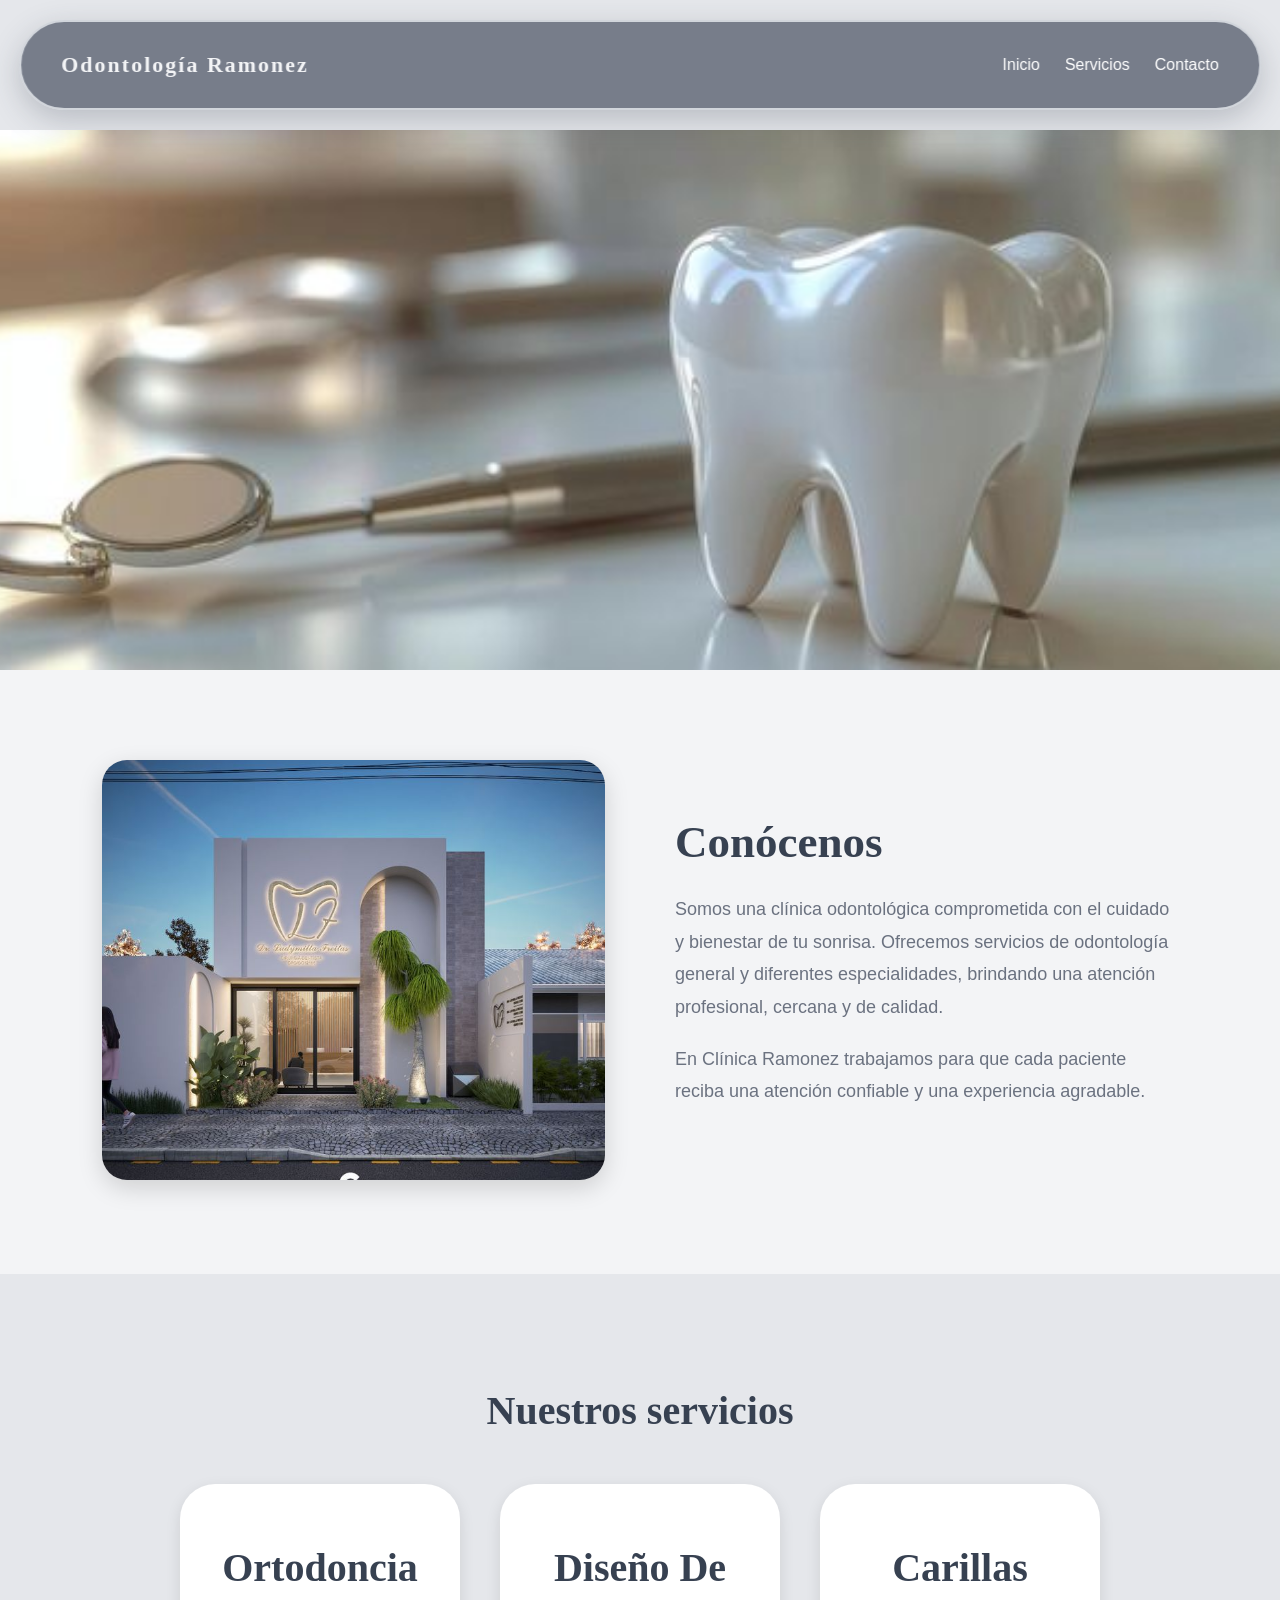
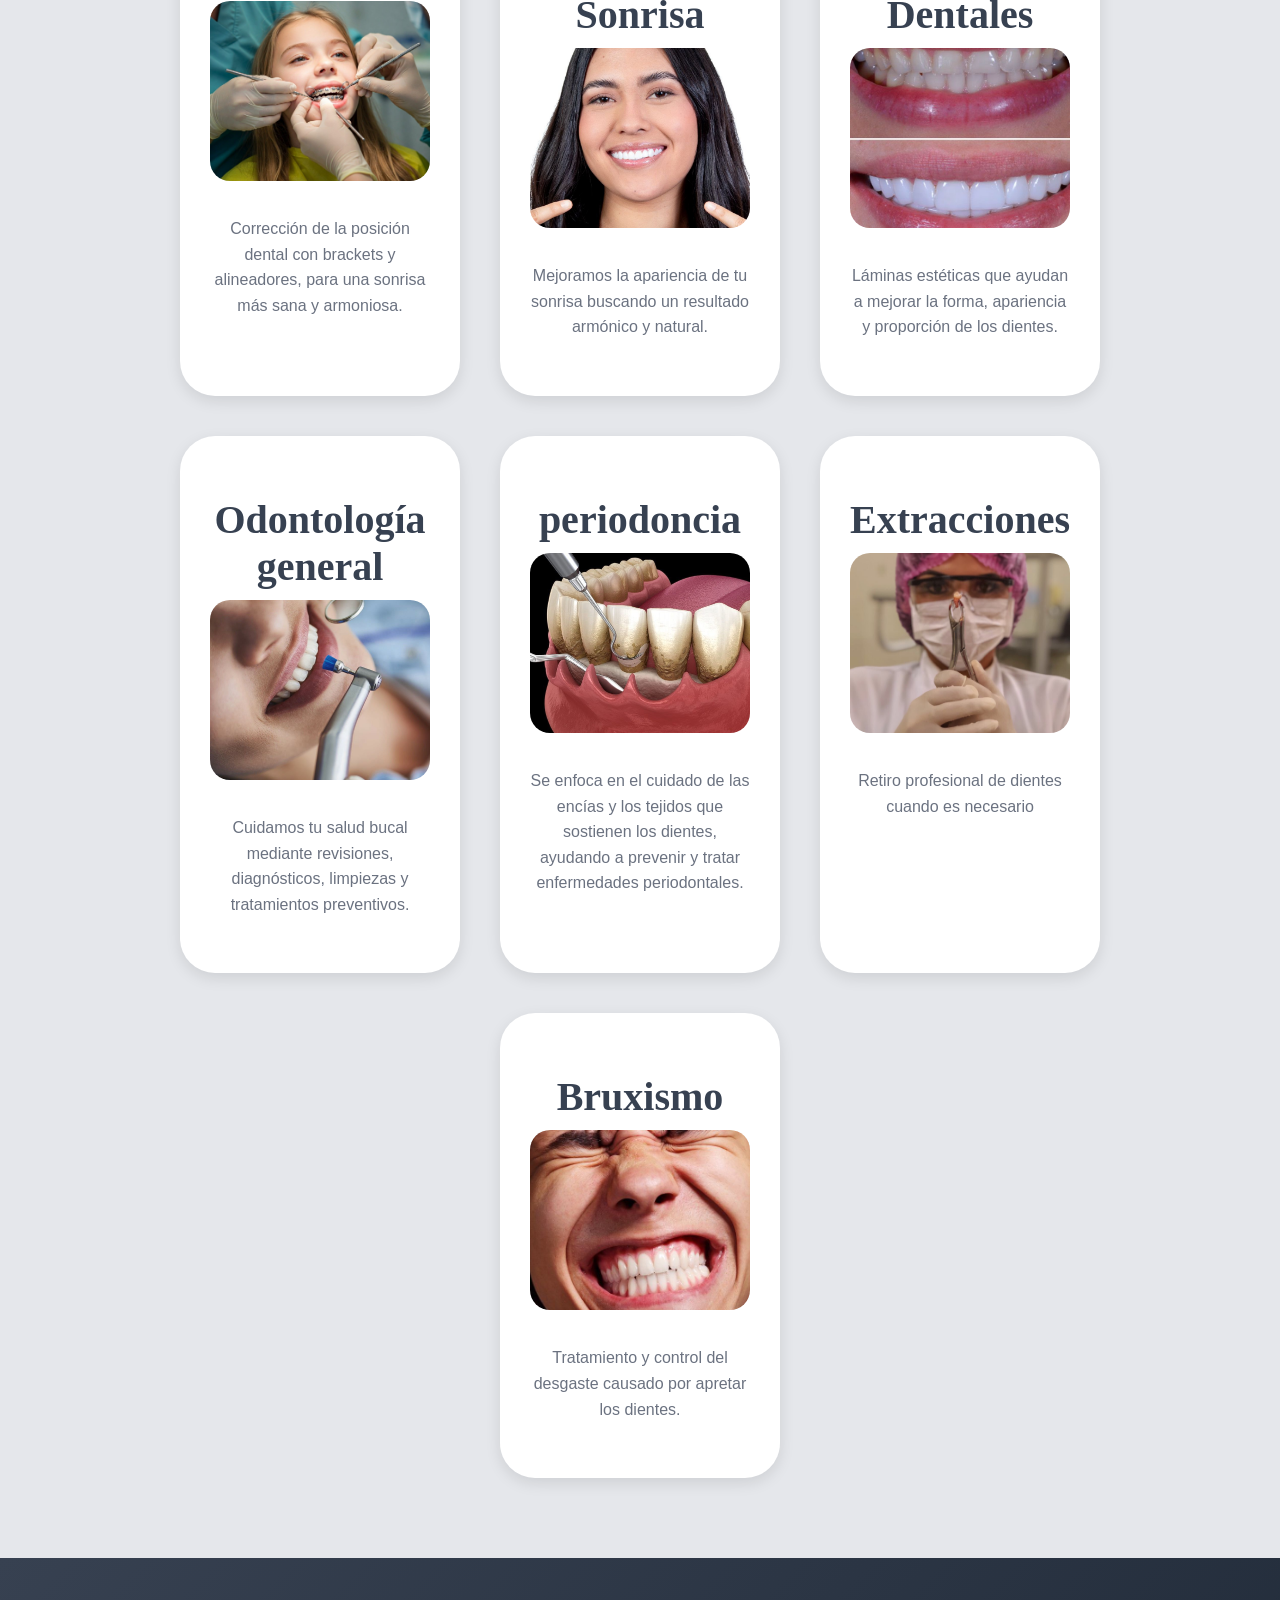
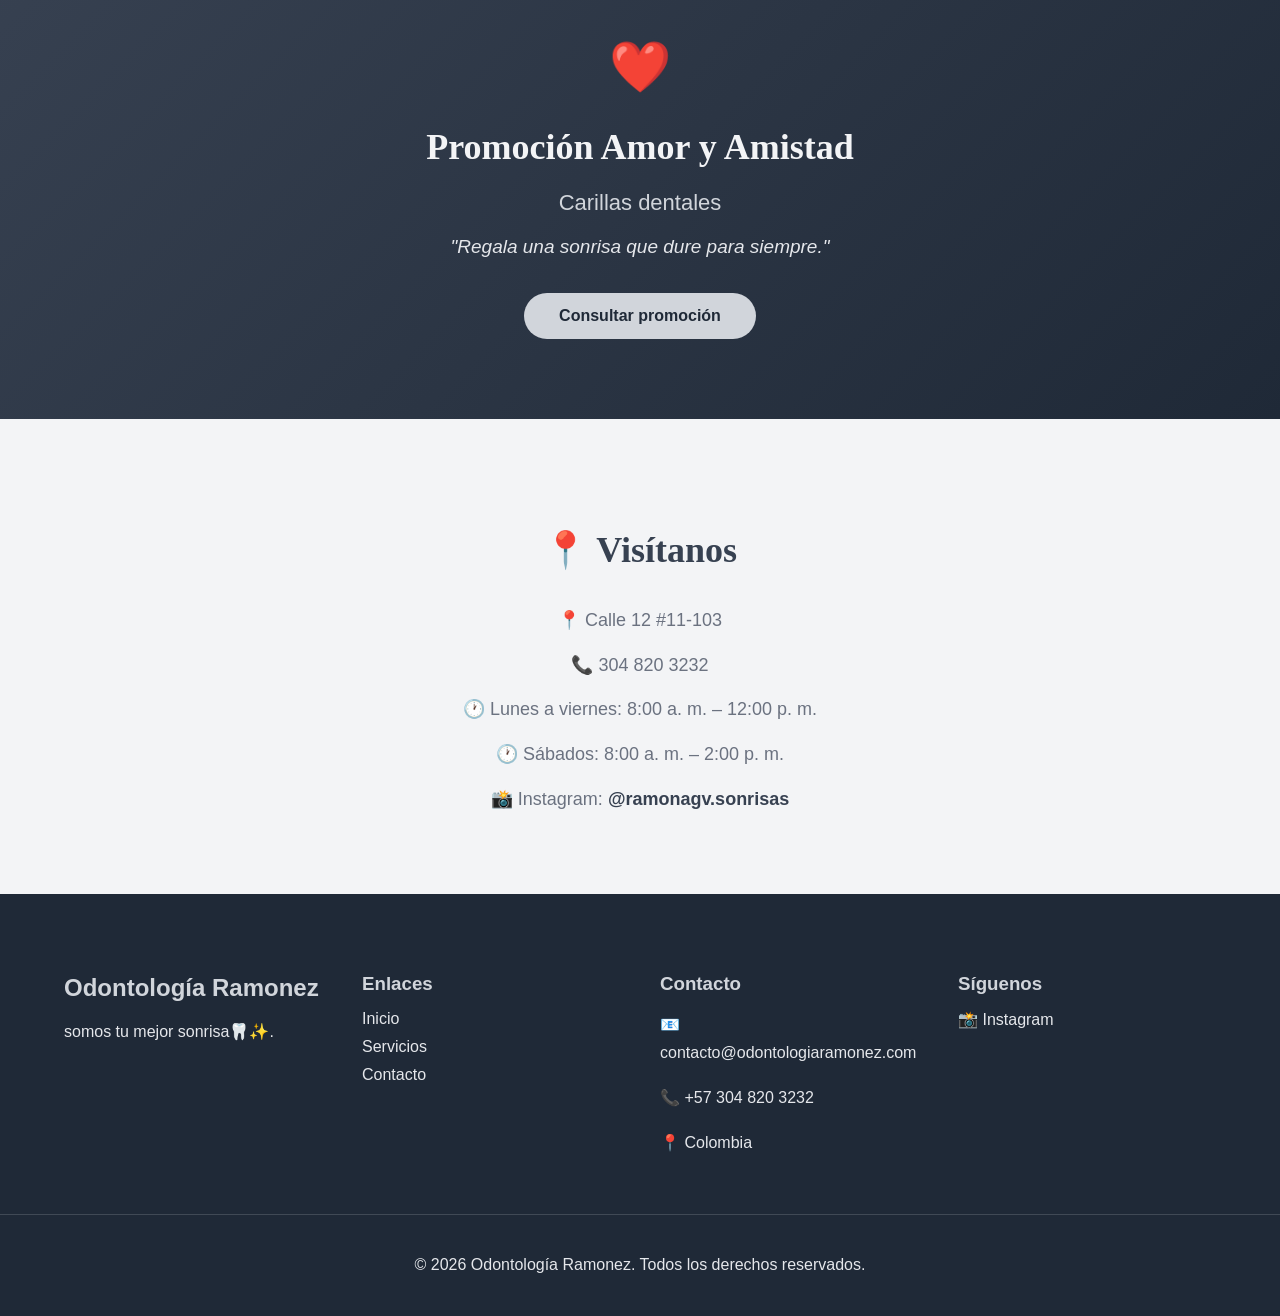
<file: index.html>
<!doctype html>
<html lang="es">
  <head>
    <meta charset="UTF-8" />
    <meta name="viewport" content="width=device-width, initial-scale=1.0" />

    <title>Odontología Ramonez</title>

    <link rel="stylesheet" href="estilos.css" />

  </head>

  <body>
    <header>
      <div class="logo-nombre">

        <h1>Odontología Ramonez</h1>
      </div>

      <nav>
        <a href="#inicio">Inicio</a>
        <a href="#servicios">Servicios</a>
        <a href="#contacto">Contacto</a>
      </nav>
    </header>

    <main>
      <section class="hero" id="inicio">
        <!-- Contenido principal / imagen destacada -->
      </section>

      <section class="miranos">
        <div class="conocenos-contenido">

          <div class="conocenos-imagen">
            <img src="img/local-ramonez.jpg" alt="Clínica Odontológica Ramonez">
          </div>

          <div class="conocenos-texto">
            <h2>Conócenos</h2>

            <p>
              Somos una clínica odontológica comprometida con el cuidado
              y bienestar de tu sonrisa. Ofrecemos servicios de odontología
              general y diferentes especialidades, brindando una atención
              profesional, cercana y de calidad.
            </p>

            <p>
              En Clínica Ramonez trabajamos para que cada paciente reciba
              una atención confiable y una experiencia agradable.
            </p>
          </div>

        </div>
      </section>

      <section class="servicios" id="servicios">
        <h2>Nuestros servicios</h2>

        <div class="beneficios">

          <div class="beneficio">
            <h2>Ortodoncia</h2>
            <img src="img/ortodoncia.jpg" alt="Ortodoncia">
            <p>Corrección de la posición dental con brackets y alineadores, para una sonrisa más sana y armoniosa.</p>
          </div>

          <div class="beneficio">
            <h2>Diseño De Sonrisa</h2>
            <img src="img/sonrisa.jpg" alt="sonrisa">
            <p>Mejoramos la apariencia de tu sonrisa buscando un resultado armónico y natural.</p>
          </div>

          <div class="beneficio">
            <h2>Carillas Dentales</h2>
            <img src="img/carillas.jpg" alt="carillas">
            <p>Láminas estéticas que ayudan a mejorar la forma, apariencia y proporción de los dientes.</p>
          </div>

          <div class="beneficio">
            <h2>Odontología general</h2>
            <img src="img/general.jpg" alt="general">
            <p>Cuidamos tu salud bucal mediante revisiones, diagnósticos, limpiezas y tratamientos preventivos.</p>
          </div>


          <div class="beneficio">
            <h2>periodoncia</h2>
            <img src="img/periodoncia.jpg" alt="periodoncia">
            <p>Se enfoca en el cuidado de las encías y los tejidos que sostienen los dientes, ayudando a prevenir y tratar enfermedades periodontales.</p>
          </div>

          <div class="beneficio">
            <h2>Extracciones</h2>
            <img src="img/muela.jpg" alt="Extracciones">
            <p>Retiro profesional de dientes cuando es necesario</p>
          </div>

          <div class="beneficio">
            <h2>Bruxismo</h2>
            <img src="img/apretar.jpg" alt="Extracciones">
            <p>Tratamiento y control del desgaste causado por apretar los dientes.</p>
          </div>

        </div>
      </section>

      <section class="promocion">
        <div class="promocion-contenido">
          <span class="promocion-icono">❤️</span>
          <h2>Promoción Amor y Amistad</h2>
          <h3>Carillas dentales</h3>
          <p class="promocion-frase">"Regala una sonrisa que dure para siempre."</p>
          <a href="#contacto" class="promocion-boton">Consultar promoción</a>
        </div>
      </section>

<section class="visitanos">
        <div class="visitanos-contenido">
          <h2>📍 Visítanos</h2>

          <ul class="visitanos-lista">
            <li>📍 Calle 12 #11-103</li>
            <li>📞 304 820 3232</li>
            <li>🕐 Lunes a viernes: 8:00 a. m. – 12:00 p. m.</li>
            <li>🕐 Sábados: 8:00 a. m. – 2:00 p. m.</li>
            <li>📸 Instagram: <a href="https://instagram.com/ramonagv.sonrisas" target="_blank">@ramonagv.sonrisas</a></li>
          </ul>
        </div>
      </section>

    </main>

    <footer class="footer" id="contacto">
      <div class="footer-contenido">
        <div class="footer-logo">
          <h2>Odontología Ramonez</h2>
          <p>
            somos tu mejor sonrisa🦷✨.
          </p>
        </div>

        <div class="footer-enlaces">
          <h3>Enlaces</h3>
          <a href="#inicio">Inicio</a>
          <a href="#servicios">Servicios</a>
          <a href="#contacto">Contacto</a>
        </div>

        <div class="footer-contacto">
          <h3>Contacto</h3>
          <p>📧 contacto@odontologiaramonez.com</p>
          <p>📞 +57 304 820 3232</p>
          <p>📍 Colombia</p>
        </div>

        <div class="footer-redes">
          <h3>Síguenos</h3>
          <a href="https://instagram.com/ramonagv.sonrisas" target="_blank">📸 Instagram</a>
        </div>
      </div>

      <div class="footer-copy">
        <p>© 2026 Odontología Ramonez. Todos los derechos reservados.</p>
      </div>
    </footer>
  </body>
</html>
</file>
<file: estilos.css>
body{
    margin:0;
    background-color:#E5E7EB;
    font-family:Arial,sans-serif;
}

header{
    position:fixed;
    top:20px;
    left:50%;
    transform:translateX(-50%);

    width:97%;
    max-width:1500px;
    height:90px;

    display:flex;
    justify-content:space-between;
    align-items:center;
    padding:0 40px;
    box-sizing:border-box;

    background:rgba(107,114,128,0.90);
    backdrop-filter:blur(18px);

    border:2px solid #D1D5DB;
    border-radius:50px;

    box-shadow:
        0 10px 30px rgba(55,65,81,0.25);

    z-index:1000;
    transition:.35s ease;
}

header:hover{
    background:#6B7280;
    box-shadow:0 10px 30px rgba(31,41,55,.25);
}

.logo-nombre{
    display:flex;
    align-items:center;
    gap:15px;
}

header h1{
    color:#F3F4F6;
    font-family:"Cinzel",serif;
    font-size:22px;
    letter-spacing:2px;
}

nav{
    display:flex;
    align-items:center;
    gap:25px;
}

nav a{
    color:white;
    text-decoration:none;
    margin-left:0;
}

nav a:hover{
    color:#D1D5DB;
}

.logo{
    width:70px;
    height:auto;
}

main{
    padding-top:130px;
}

.hero{
    height:60vh;
    background-image:url("img/hero-clinica.jpg");
    background-size:cover;
    background-position:center 55%;
}

.miranos{
    background:#F3F4F6;
    padding:90px 8%;
}

.conocenos-contenido{
    max-width:1200px;
    margin:auto;

    display:flex;
    align-items:center;
    gap:70px;
}

.conocenos-imagen{
    width:50%;
}

.conocenos-imagen img{
    width:100%;
    height:420px;
    object-fit:cover;
    border-radius:25px;
    box-shadow:0 8px 25px rgba(0,0,0,.15);
}

.conocenos-texto{
    width:50%;
    text-align:left;
}

.conocenos-texto h2{
    font-family:"Cinzel",serif;
    font-size:45px;
    color:#374151;
    margin:0 0 25px;
}

.conocenos-texto p{
    color:#6B7280;
    font-size:18px;
    line-height:1.8;
    margin-bottom:20px;
}

.servicios{
    padding:80px 10%;
    background:#E5E7EB;
    text-align:center;
}

.servicios h2{
    font-family:"Cinzel",serif;
    font-size:40px;
    color:#374151;
    margin-bottom:50px;
}

.beneficios{
    display:flex;
    justify-content:center;
    gap:40px;
    flex-wrap:wrap;
}

.beneficio{
    background:white;
    width:280px;
    padding:40px 30px;
    border-radius:35px;
    box-shadow:0 5px 15px rgba(0,0,0,.1);
    transition:.3s;
    box-sizing:border-box;
    text-align:center;
}

.beneficio:hover{
    transform:translateY(-10px);
}

.beneficio img{
    width:100%;
    height:180px;
    object-fit:cover;
    border-radius:20px;
    margin-bottom:15px;
}

.beneficio span{
    font-size:50px;
}

.beneficio h2{
    margin:20px 0 10px;
    color:#374151;
}

.beneficio p{
    color:#6B7280;
    line-height:1.6;
}

.promocion{
    padding:80px 10%;
    background:linear-gradient(135deg, #374151, #1F2937);
    text-align:center;
}

.promocion-contenido{
    max-width:600px;
    margin:auto;
}

.promocion-icono{
    font-size:50px;
    display:block;
    margin-bottom:15px;
}

.promocion h2{
    font-family:"Cinzel",serif;
    font-size:36px;
    color:#F3F4F6;
    margin-bottom:10px;
}

.promocion h3{
    font-size:22px;
    color:#D1D5DB;
    font-weight:normal;
    margin-bottom:20px;
}

.promocion-frase{
    font-style:italic;
    font-size:19px;
    color:#E5E7EB;
    margin-bottom:35px;
}

.promocion-boton{
    display:inline-block;
    background:#D1D5DB;
    color:#1F2937;
    text-decoration:none;
    padding:14px 35px;
    border-radius:50px;
    font-weight:bold;
    transition:.3s;
}

.promocion-boton:hover{
    background:#F3F4F6;
    transform:translateY(-3px);
}

.visitanos{
    padding:80px 10%;
    background:#F3F4F6;
    text-align:center;
}

.visitanos-contenido{
    max-width:600px;
    margin:auto;
}

.visitanos h2{
    font-family:"Cinzel",serif;
    font-size:36px;
    color:#374151;
    margin-bottom:35px;
}

.visitanos-lista{
    list-style:none;
    padding:0;
    margin:0;
    display:flex;
    flex-direction:column;
    gap:16px;
}

.visitanos-lista li{
    color:#6B7280;
    font-size:18px;
    line-height:1.6;
}

.visitanos-lista a{
    color:#374151;
    font-weight:bold;
    text-decoration:none;
    transition:.3s;
}

.visitanos-lista a:hover{
    color:#6B7280;
    text-decoration:underline;
}

.footer{
    background:#1F2937;
    color:white;
    padding-top:60px;
}

.footer-contenido{
    width:90%;
    margin:auto;
    display:flex;
    justify-content:space-between;
    flex-wrap:wrap;
    gap:40px;
    padding-bottom:40px;
}

.footer-logo,
.footer-enlaces,
.footer-contacto,
.footer-redes{
    flex:1;
    min-width:220px;
}

.footer h2{
    color:#D1D5DB;
    margin-bottom:15px;
}

.footer h3{
    color:#D1D5DB;
    margin-bottom:15px;
}

.footer p{
    color:#E5E7EB;
    line-height:1.8;
}

.footer a{
    display:block;
    color:#E5E7EB;
    text-decoration:none;
    margin-bottom:10px;
    transition:.3s;
}

.footer a:hover{
    color:#D1D5DB;
    padding-left:8px;
}

.footer-copy{
    text-align:center;
    border-top:1px solid rgba(255,255,255,.15);
    padding:20px;
    color:#D1D5DB;
}

@media (max-width: 768px){

    header{
        width:92%;
        height:auto;
        border-radius:25px;
        padding:15px 20px;
        flex-direction:column;
        gap:12px;
    }

    header h1{
        font-size:18px;
    }

    nav{
        gap:15px;
        flex-wrap:wrap;
        justify-content:center;
    }

    main{
        padding-top:170px;
    }

    .hero{
        height:40vh;
    }

    .conocenos-contenido{
        flex-direction:column;
        gap:35px;
    }

    .conocenos-imagen,
    .conocenos-texto{
        width:100%;
    }

    .conocenos-texto{
        text-align:center;
    }

    .conocenos-texto h2{
        font-size:32px;
    }

    .servicios h2{
        font-size:28px;
    }

    .beneficios{
        gap:25px;
    }

    .beneficio{
        width:100%;
        max-width:320px;
    }

    .promocion{
        padding:60px 6%;
    }

    .promocion h2{
        font-size:26px;
    }

    .promocion h3{
        font-size:18px;
    }

    .promocion-frase{
        font-size:16px;
    }

    .promocion-boton{
        width:100%;
        max-width:280px;
    }

    .footer-contenido{
        flex-direction:column;
        text-align:center;
    }

    .footer a:hover{
        padding-left:0;
    }

.visitanos{
        padding:60px 6%;
    }

    .visitanos h2{
        font-size:28px;
    }

    .visitanos-lista li{
        font-size:16px;
    }
}
</file>
